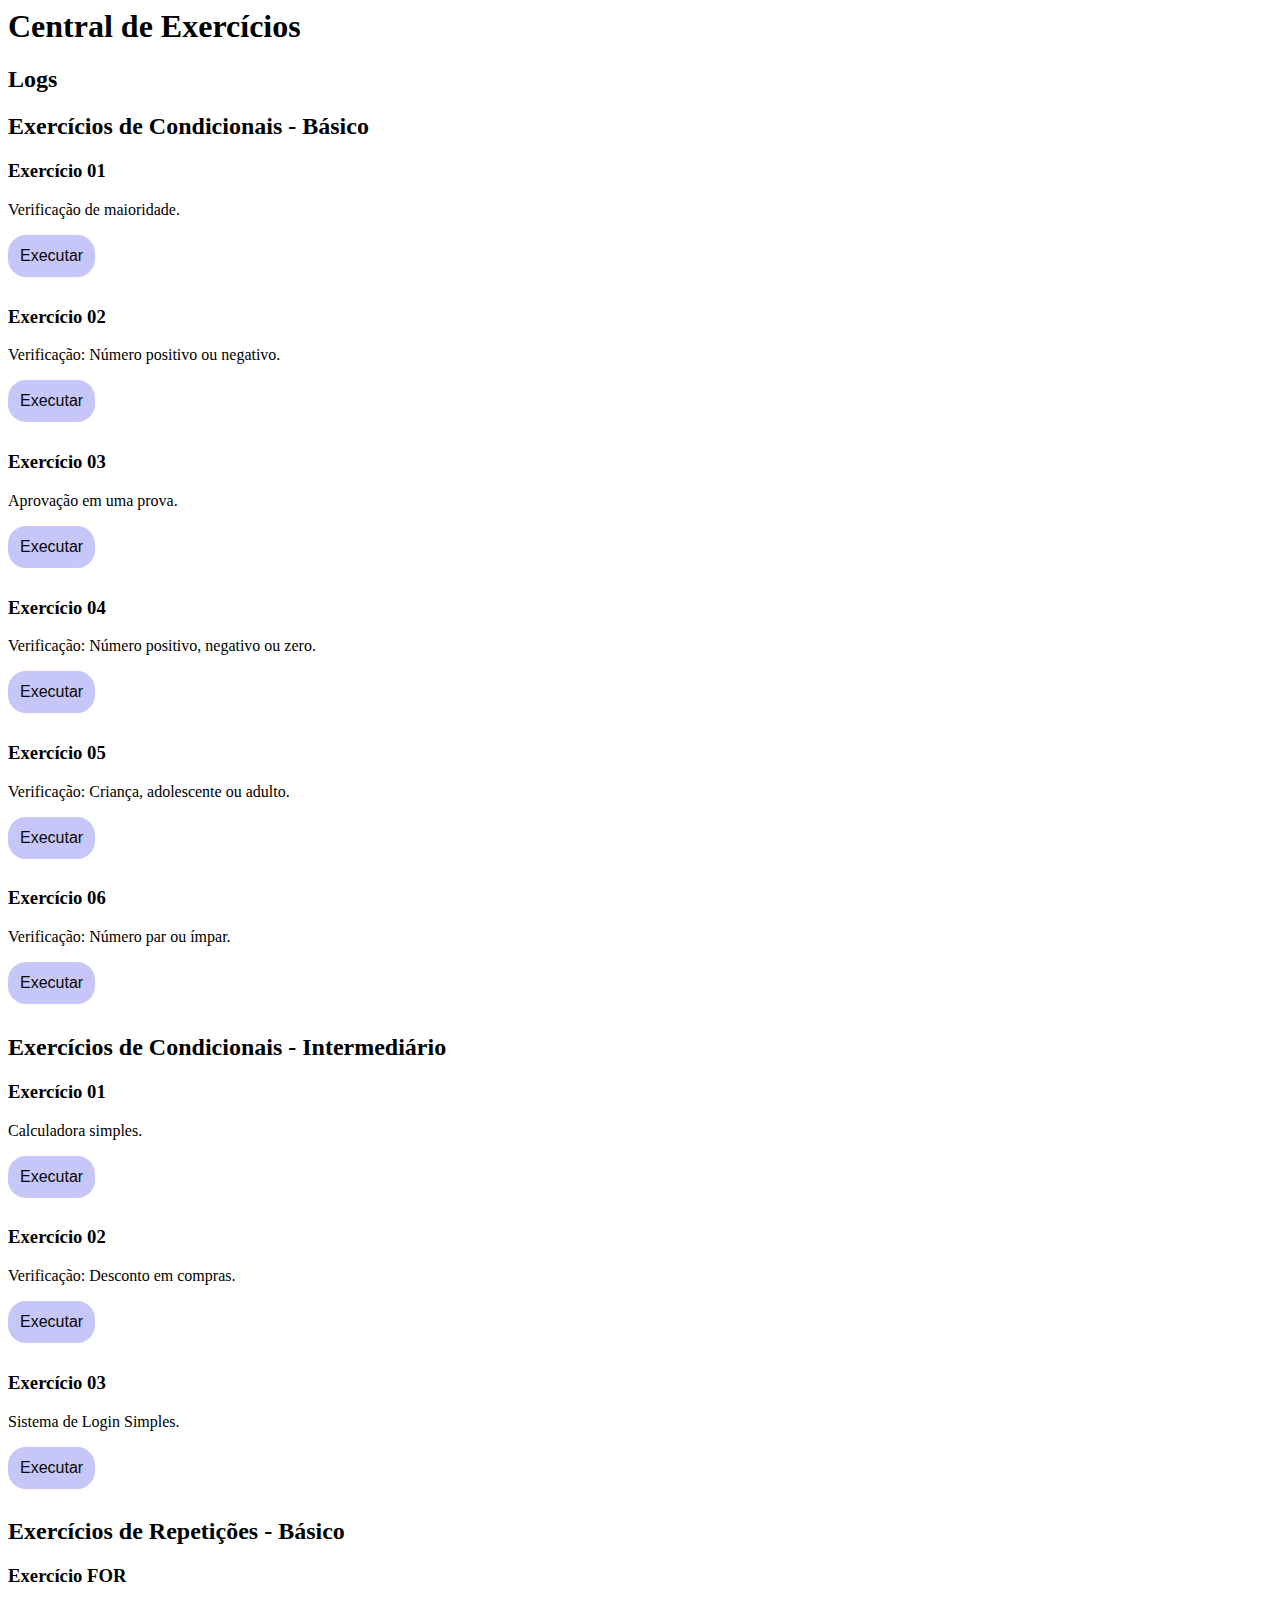
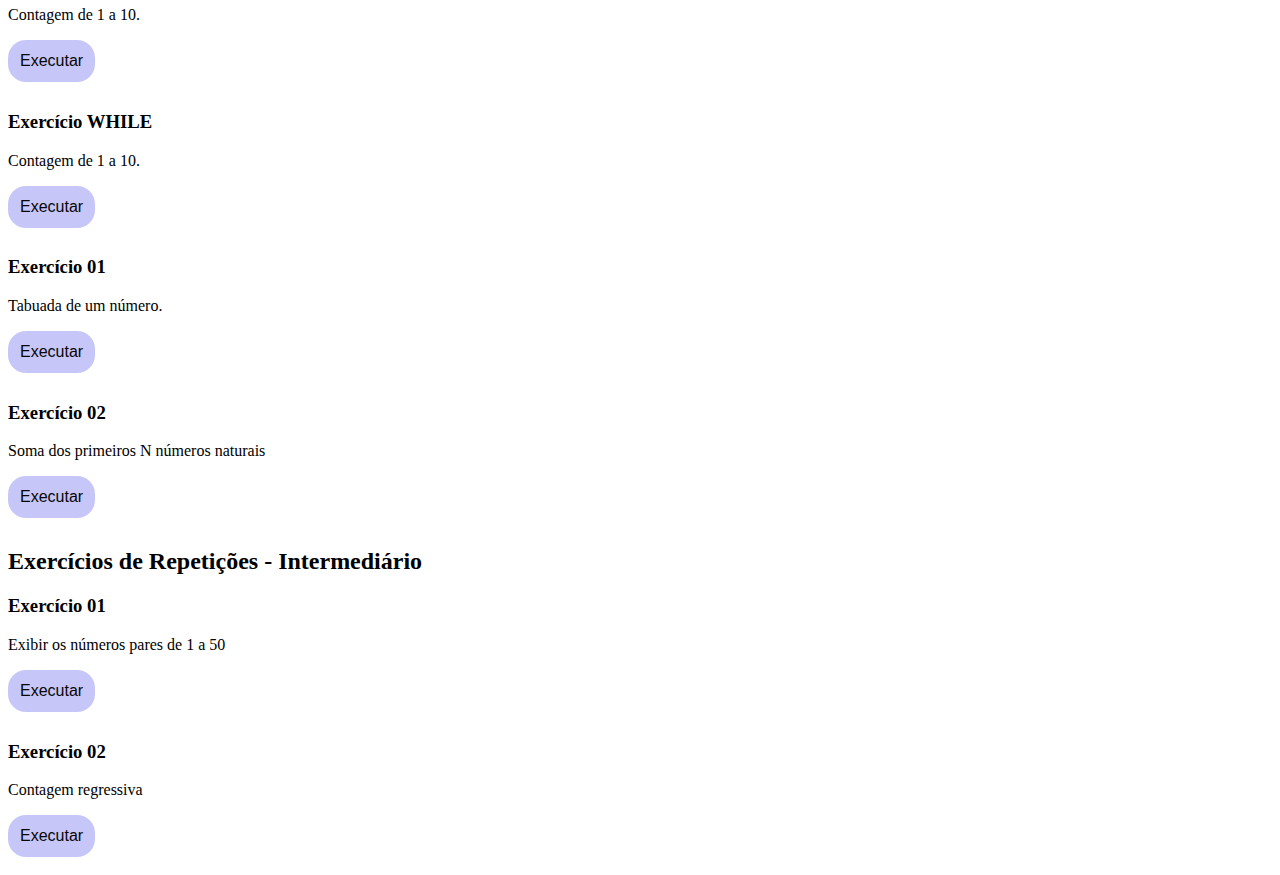
<file: javascript/index.html>
<html> 

    <head>

        <title>Central de Exercícios -JS</title>
 
       <!-- Importação para JS
        <script src="./script.js"></script> -->
        <script src="./condicionais.js"></script>
        <script src="./repeticoes.js"></script>
        <link rel="stylesheet" href="javascript.css">

    </head>

    <body>

        <h1>Central de Exercícios</h1>

        <h2>Logs</h2>
        <div class="logs">
        </div>

        <h2>Exercícios de Condicionais - Básico</h2>

        <h3>Exercício 01</h3>
        <p>Verificação de maioridade.</p>
        <button class="button" onclick="exercicio01()">Executar</button>

        <h3>Exercício 02</h3>
        <p>Verificação: Número positivo ou negativo.</p>
        <button class="button" onclick="exercicio02()">Executar</button>

        <h3>Exercício 03</h3>
        <p>Aprovação em uma prova.</p>
        <button class="button" onclick="exercicio03()">Executar</button>

        <h3>Exercício 04</h3>
        <p>Verificação: Número positivo, negativo ou zero.</p>
        <button class="button" onclick="exercicio04()">Executar</button>

        <h3>Exercício 05</h3>
        <p>Verificação: Criança, adolescente ou adulto.</p>
        <button class="button" onclick="exercicio05()">Executar</button>

        <h3>Exercício 06</h3>
        <p>Verificação: Número par ou ímpar.</p>
        <button class="button" onclick="exercicio06()">Executar</button>

        <h2>Exercícios de Condicionais - Intermediário</h2>
        
        <h3>Exercício 01</h3>
        <p>Calculadora simples.</p>
        <button class="button" onclick="exercicioint01()">Executar</button>

        <h3>Exercício 02</h3>
        <p>Verificação: Desconto em compras.</p>
        <button class="button" onclick="exercicioint02()">Executar</button>

        <h3>Exercício 03</h3>
        <p>Sistema de Login Simples.</p>
        <button class="button" onclick="exercicioint03()">Executar</button>

        <h2>Exercícios de Repetições - Básico</h2>

        <h3>Exercício FOR</h3>
        <p>Contagem de 1 a 10.</p>
        <button class="button" onclick="exerciciorep01for()">Executar</button>

        <h3>Exercício WHILE</h3>
        <P>Contagem de 1 a 10.</P>
        <button class="button" onclick="exerciciorep01while()">Executar</button>

        <h3>Exercício 01</h3>
        <P>Tabuada de um número.</P>
        <button class="button" onclick="exercicio02rep()">Executar</button>

        <h3>Exercício 02</h3>
        <p>Soma dos primeiros N números naturais</p>
        <button class="button" onclick="exercicio03rep()">Executar</button>

        <h2>Exercícios de Repetições - Intermediário</h2>

        <h3>Exercício 01</h3>
        <p>Exibir os números pares de 1 a 50</p>
        <button class="button" onclick="exerciciointrep01()">Executar</button>

         <h3>Exercício 02</h3>
        <p>Contagem regressiva</p>
        <button class="button" onclick="exerciciointrep02()">Executar</button>

    </body>



</html>
</file>
<file: javascript/javascript.css>
.button {

    margin-bottom: 10px;
    padding: 12px;
    font-size: 16px;
    background-color: #C6C7F8;
    color: #070606;
    border: none;
    cursor: pointer;
    border-radius: 18px;
    transition: all ease 2s;

}

.button:hover {

background-color: rgb(167, 138, 202);
transform: scale(1.1);

}

.button:active {

background-color:rgb(34, 141, 141)

}
</file>
